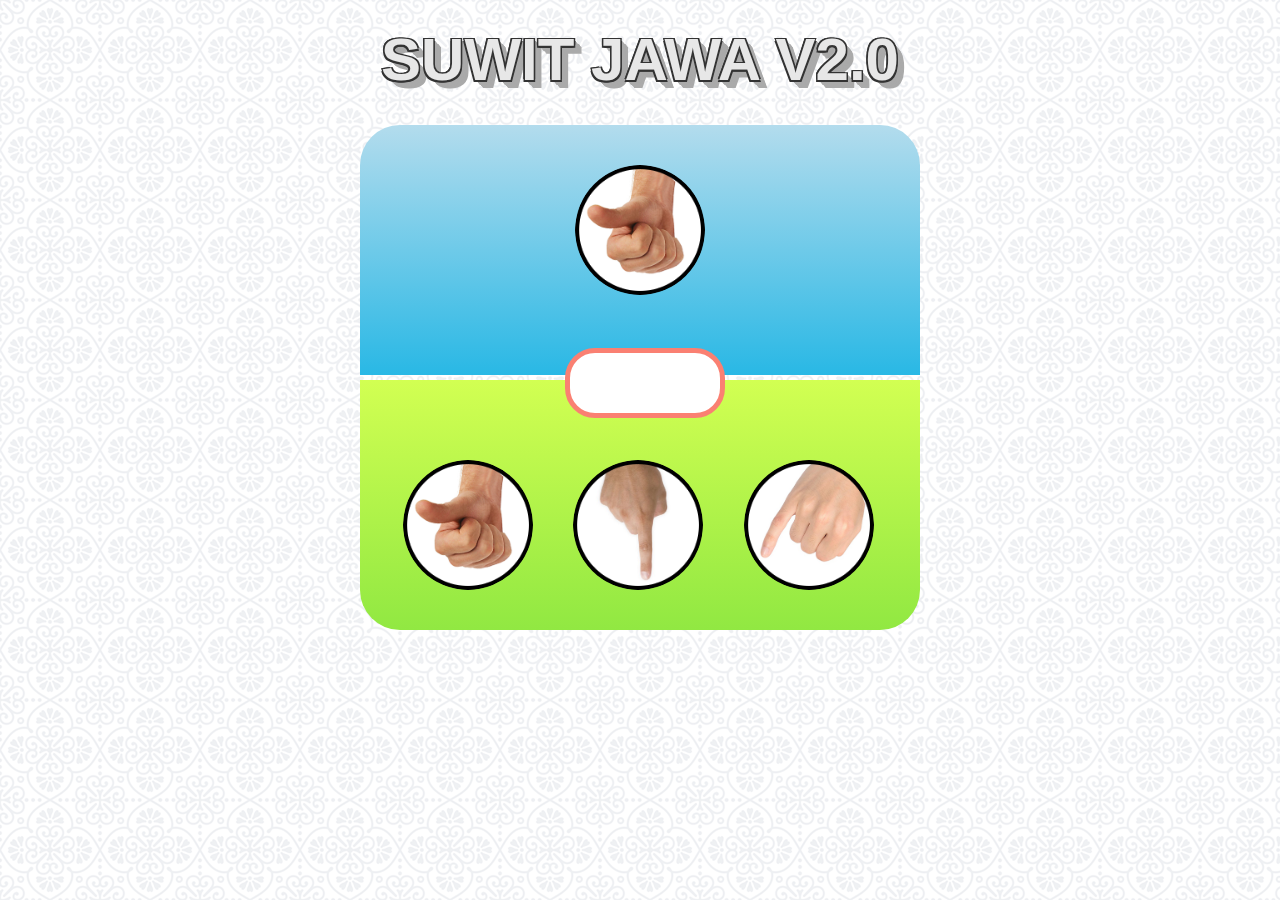
<file: 08.gameSuit/index.html>
<!DOCTYPE html>
<html lang="en" >
<head>
  <meta charset="UTF-8">
  <title>CodePen - Suwit Jawa v2.0</title>
  <link rel="stylesheet" href="./style.css">

</head>
<body>
<!-- partial:index.partial.html -->
<h1>Suwit Jawa v2.0</h1>

    <div class="container">
        <div class="area-komputer">
            <img src="img/gajah.png" class="img-komputer">
        </div>
        <div class="info"></div>
        <div class="area-player">
            <ul>
                <li>
                    <img src="img/gajah.png" class="gajah">
                </li>
                <li>
                    <img src="img/orang.png" class="orang">
                </li>
                <li>
                    <img src="img/semut.png" class="semut">
                </li>
            </ul>
        </div>
    </div>
<!-- partial -->
  <script src="script.js"></script>
</body>
</html>
</file>
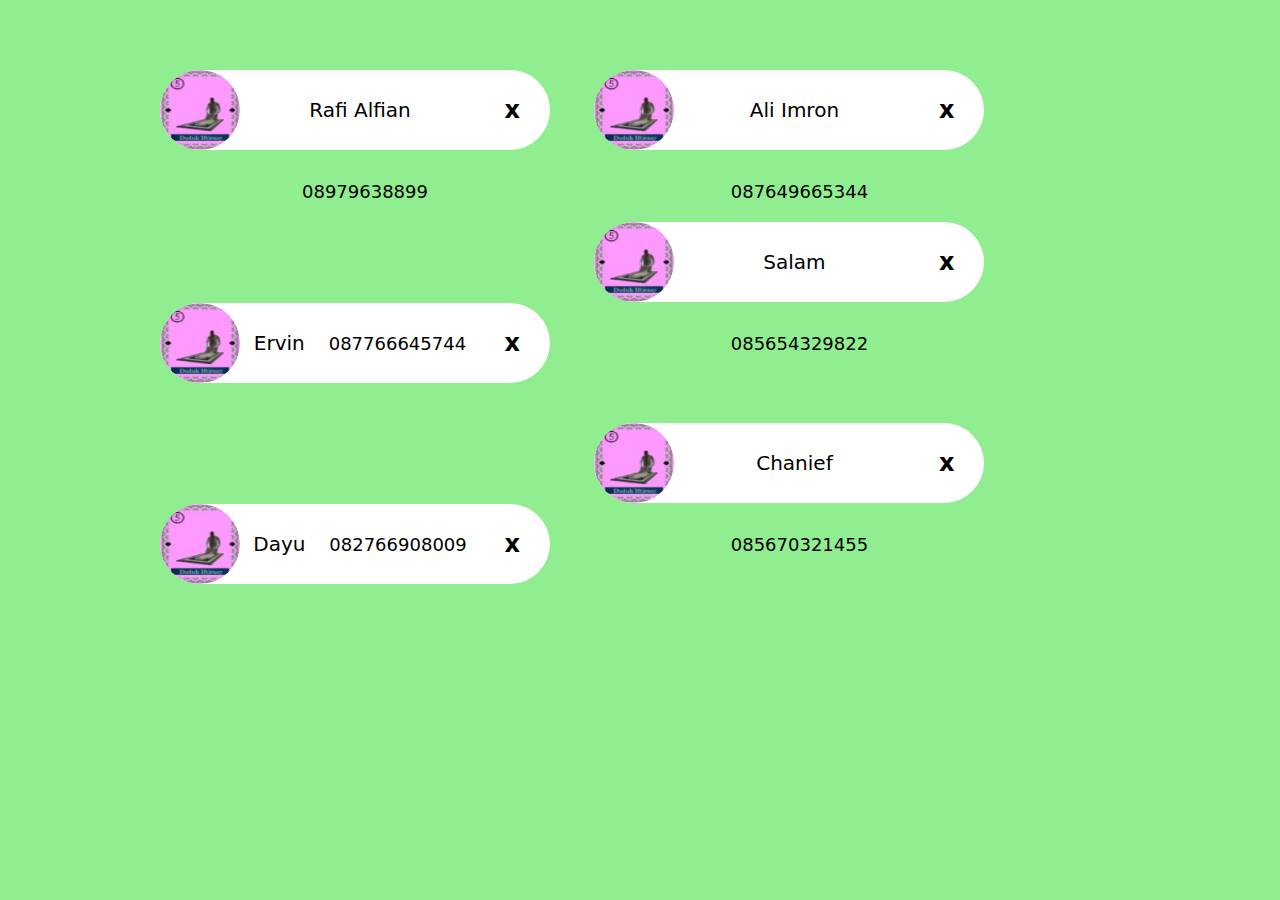
<file: 09.traversal/index.html>
<!DOCTYPE html>
<html lang="en">
<head>
	<title>Traversal</title>
	<meta charset="utf-8">
	<link rel="stylesheet" type="text/css" href="style.css">
</head>
<body>
	<div class="container" id="con">
		<div class="card">
			<img src="img/1.jpg" width="96" height="96">
			<span class="nama">Rafi Alfian</span>
			<span class="telp">08979638899</span>
			<span class="close">x</span>
		</div>

		<div class="card">
			<img src="img/1.jpg" width="96" height="96">
			<span class="nama">Ali Imron</span>
			<span class="telp">087649665344</span>
			<span class="close">x</span>
		</div>

		<div class="card">
			<img src="img/1.jpg" width="96" height="96">
			<span class="nama">Ervin</span>
			<span class="telp">087766645744</span>
			<span class="close">x</span>
		</div>

		<div class="card">
			<img src="img/1.jpg" width="96" height="96">
			<span class="nama">Salam</span>
			<span class="telp">085654329822</span>
			<span class="close">x</span>
		</div>

		<div class="card">
			<img src="img/1.jpg" width="96" height="96">
			<span class="nama">Dayu</span>
			<span class="telp">082766908009</span>
			<span class="close">x</span>
		</div>

		<div class="card">
			<img src="img/1.jpg" width="96" height="96">
			<span class="nama">Chanief</span>
			<span class="telp">085670321455</span>
			<span class="close">x</span>
		</div>
	</div>

	<script src="script.js"></script>
</body>
</html>
</file>
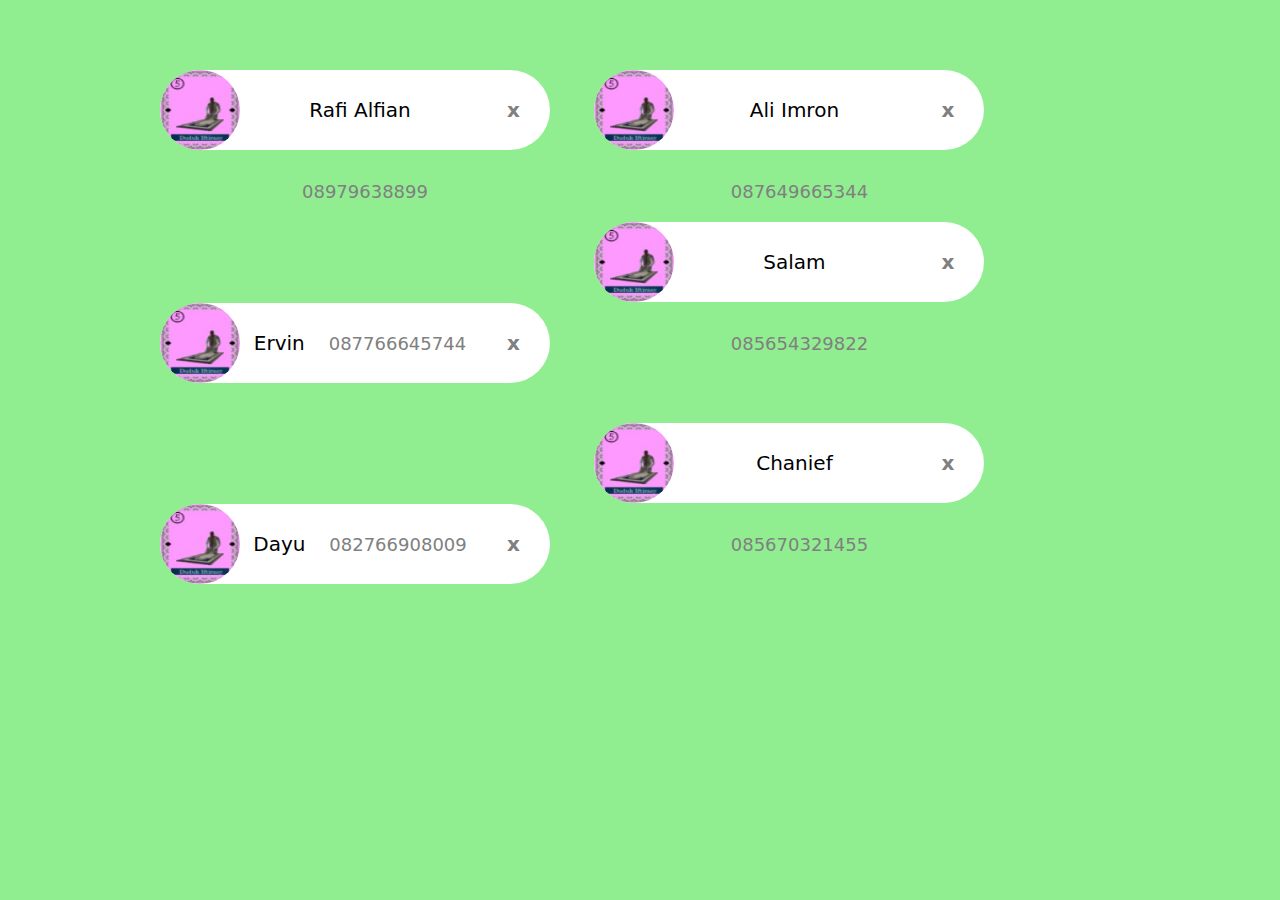
<file: 10.preventDefault/index.html>
<!DOCTYPE html>
<html lang="en">
<head>
	<title>Traversal</title>
	<meta charset="utf-8">
	<link rel="stylesheet" type="text/css" href="style.css">
</head>
<body>
	<div class="container">
		<div class="card">
			<img src="img/1.jpg" width="96" height="96">
			<span class="nama">Rafi Alfian</span>
			<span class="telp">08979638899</span>
			<a href="" class="close">x</a>
		</div>

		<div class="card">
			<img src="img/1.jpg" width="96" height="96">
			<span class="nama">Ali Imron</span>
			<span class="telp">087649665344</span>
			<a href="" class="close">x</a>
		</div>

		<div class="card">
			<img src="img/1.jpg" width="96" height="96">
			<span class="nama">Ervin</span>
			<span class="telp">087766645744</span>
			<a href="" class="close">x</a>
		</div>

		<div class="card">
			<img src="img/1.jpg" width="96" height="96">
			<span class="nama">Salam</span>
			<span class="telp">085654329822</span>
			<a href="" class="close">x</a>
		</div>

		<div class="card">
			<img src="img/1.jpg" width="96" height="96">
			<span class="nama">Dayu</span>
			<span class="telp">082766908009</span>
			<a href="" class="close">x</a>
		</div>

		<div class="card">
			<img src="img/1.jpg" width="96" height="96">
			<span class="nama">Chanief</span>
			<span class="telp">085670321455</span>
			<a href="" class="close">x</a>
		</div>
	</div>

	<script src="script.js"></script>
</body>
</html>
</file>
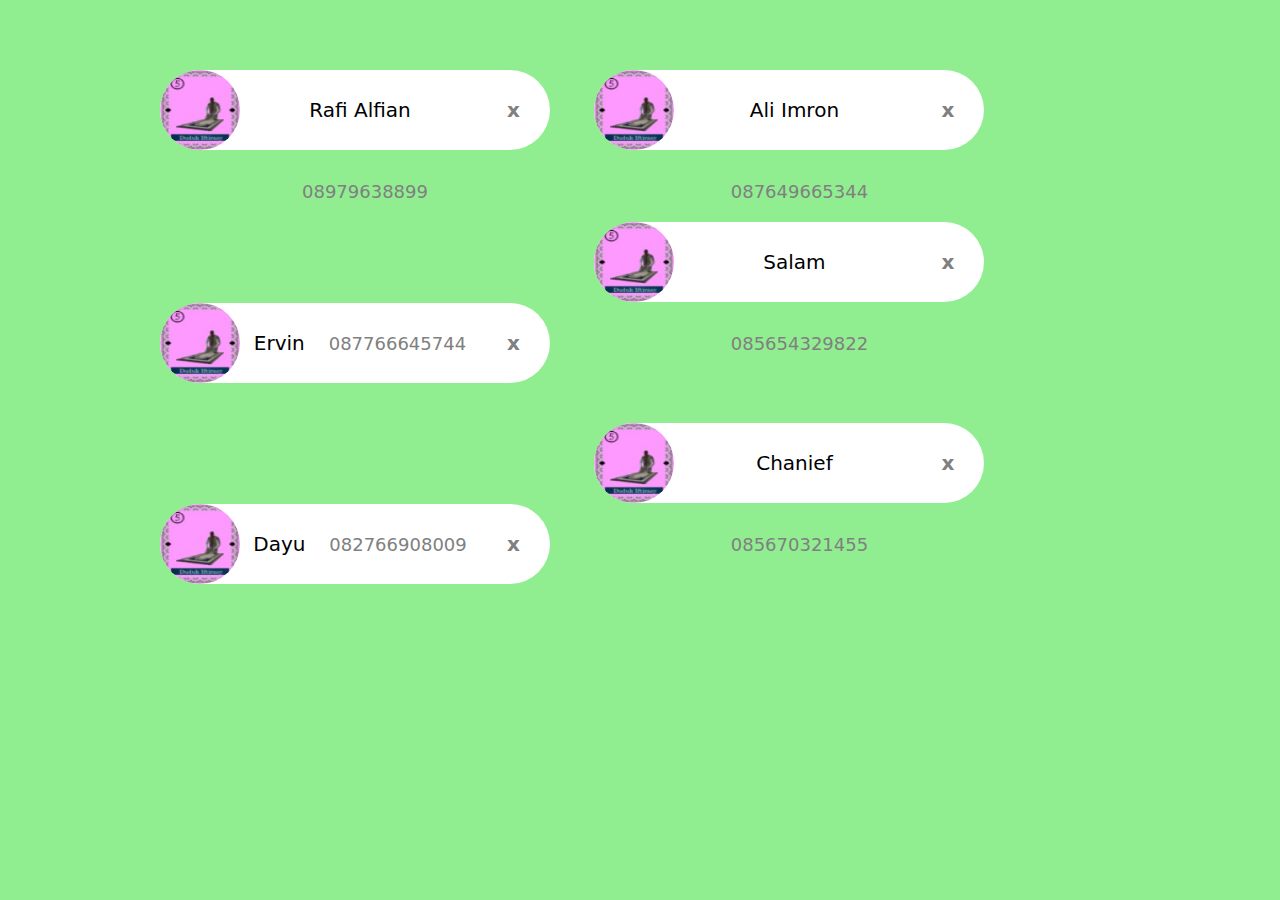
<file: 11.eventBubble/index.html>
<!DOCTYPE html>
<html lang="en">
<head>
	<title>Event Bubble</title>
	<meta charset="utf-8">
	<link rel="stylesheet" type="text/css" href="style.css">
</head>
<body>
	<div class="container">
		<div class="card">
			<img src="img/1.jpg" width="96" height="96">
			<span class="nama">Rafi Alfian</span>
			<span class="telp">08979638899</span>
			<span class="close">x</span>
		</div>

		<div class="card">
			<img src="img/1.jpg" width="96" height="96">
			<span class="nama">Ali Imron</span>
			<span class="telp">087649665344</span>
			<span class="close">x</span>
		</div>

		<div class="card">
			<img src="img/1.jpg" width="96" height="96">
			<span class="nama">Ervin</span>
			<span class="telp">087766645744</span>
			<span class="close">x</span>
		</div>

		<div class="card">
			<img src="img/1.jpg" width="96" height="96">
			<span class="nama">Salam</span>
			<span class="telp">085654329822</span>
			<span class="close">x</span>
		</div>

		<div class="card">
			<img src="img/1.jpg" width="96" height="96">
			<span class="nama">Dayu</span>
			<span class="telp">082766908009</span>
			<span class="close">x</span>
		</div>

		<div class="card">
			<img src="img/1.jpg" width="96" height="96">
			<span class="nama">Chanief</span>
			<span class="telp">085670321455</span>
			<span class="close">x</span>
		</div>
	</div>

	<script src="script.js"></script>
</body>
</html>
</file>
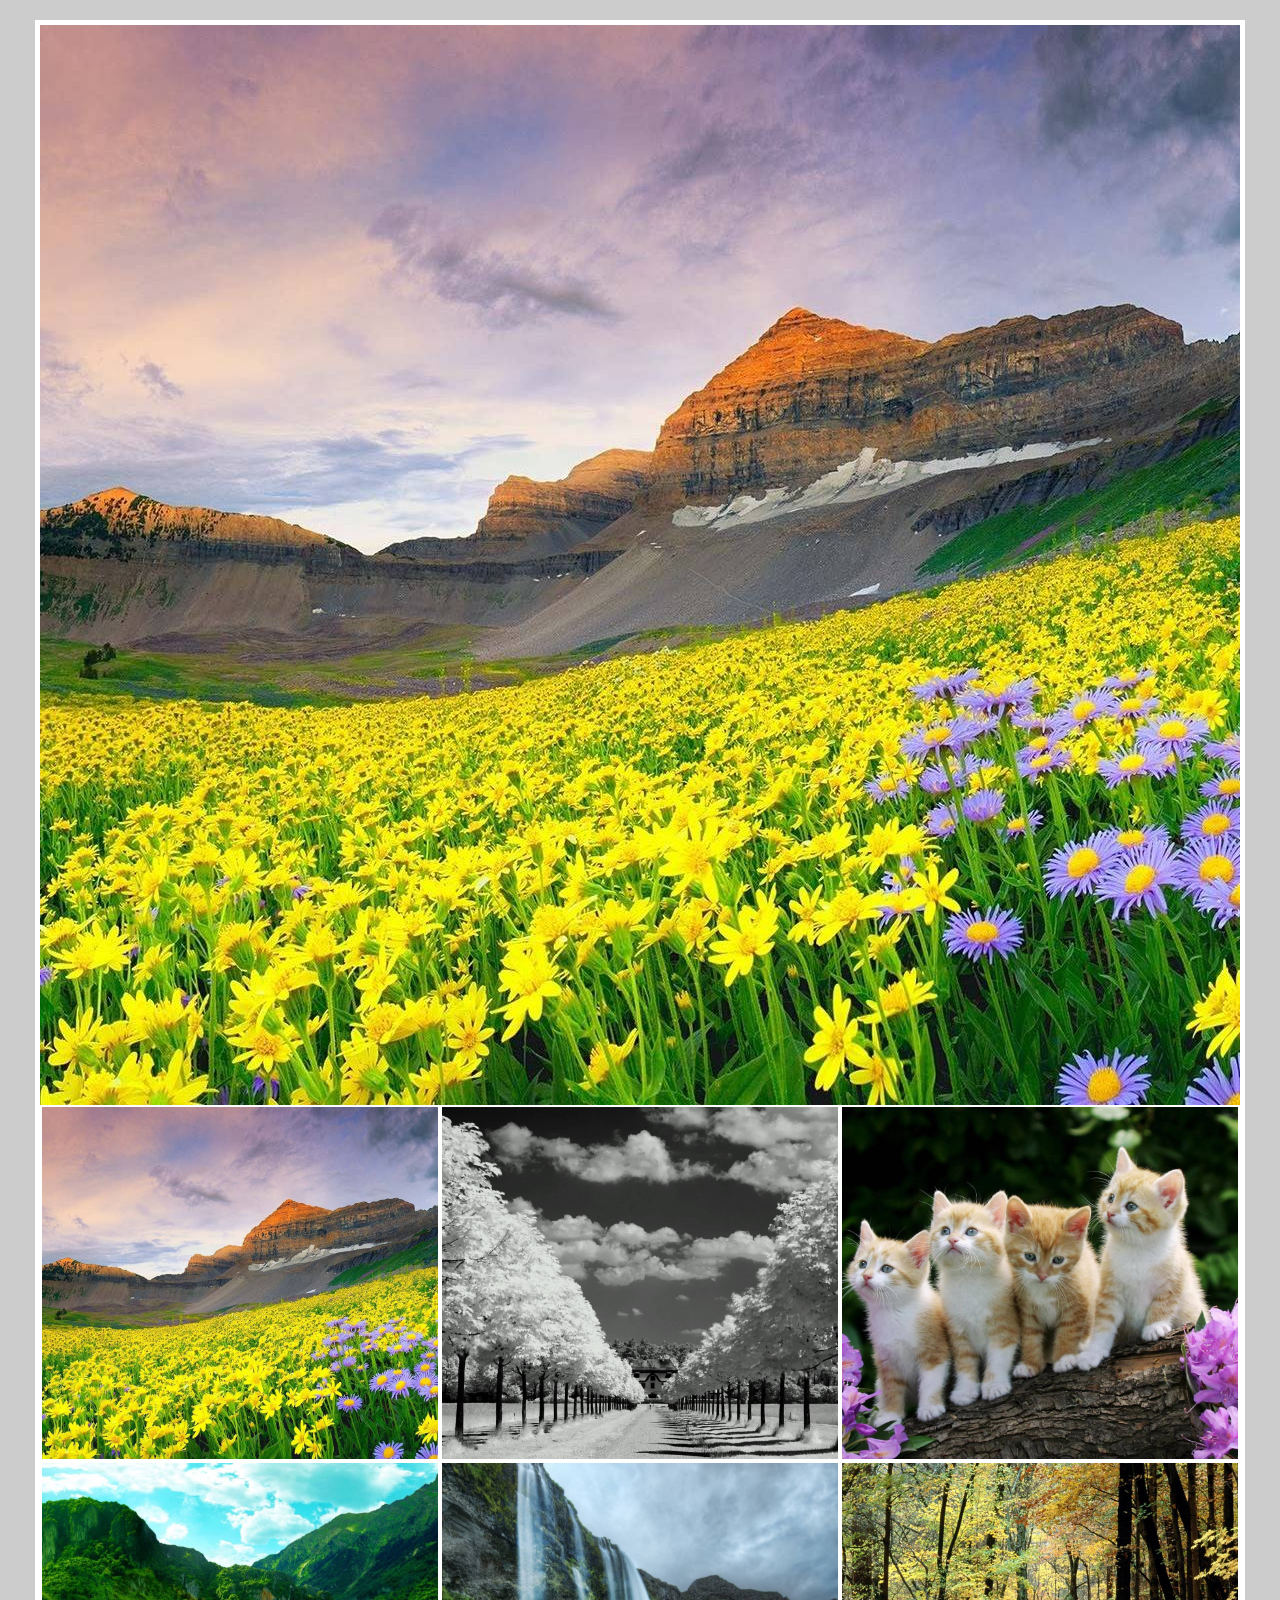
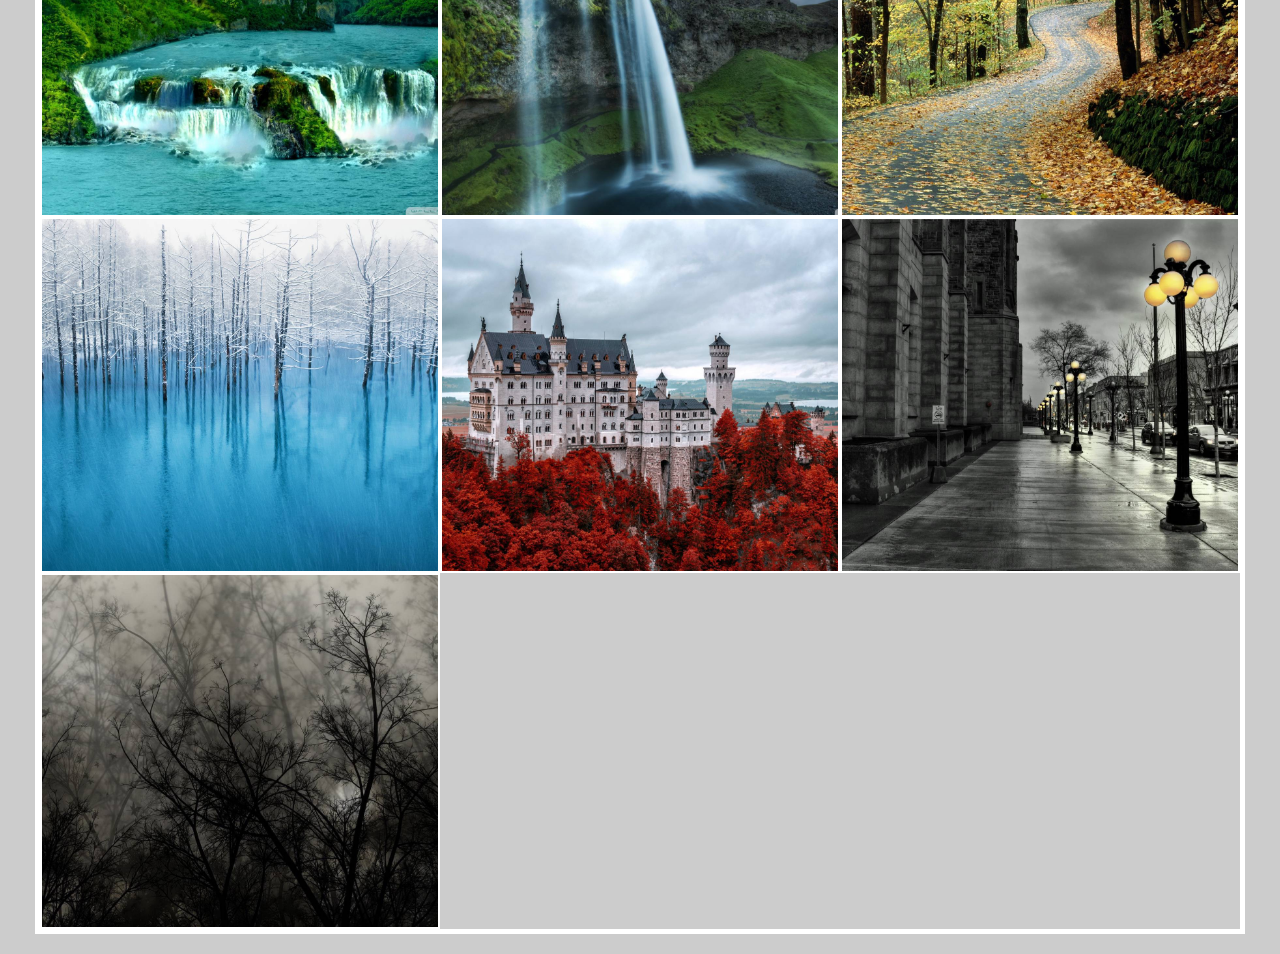
<file: 12.imageGallery/index.html>
<!DOCTYPE html>
<html lang="en">
<head>
	<title>Membuat image gallery Reponsive</title>
	<meta charset="utf-8">
	<link rel="stylesheet" type="text/css" href="style.css">
</head>
<body>
	<div class="container">
		<img src="img/1.jpg" class="gBesar">
			<div class="thumbnail">
				<img src="img/1.jpg" class="thumb">
				<img src="img/2.jpg" class="thumb">
				<img src="img/3.jpg" class="thumb">
				<img src="img/4.jpg" class="thumb">
				<img src="img/5.jpg" class="thumb">
				<img src="img/6.jpg" class="thumb">
				<img src="img/7.jpg" class="thumb">
				<img src="img/8.jpg" class="thumb">
				<img src="img/9.jpg" class="thumb">
				<img src="img/10.jpg" class="thumb">
			</div>
	</div>

	<script src="script.js"></script>
</body>
</html>
</file>
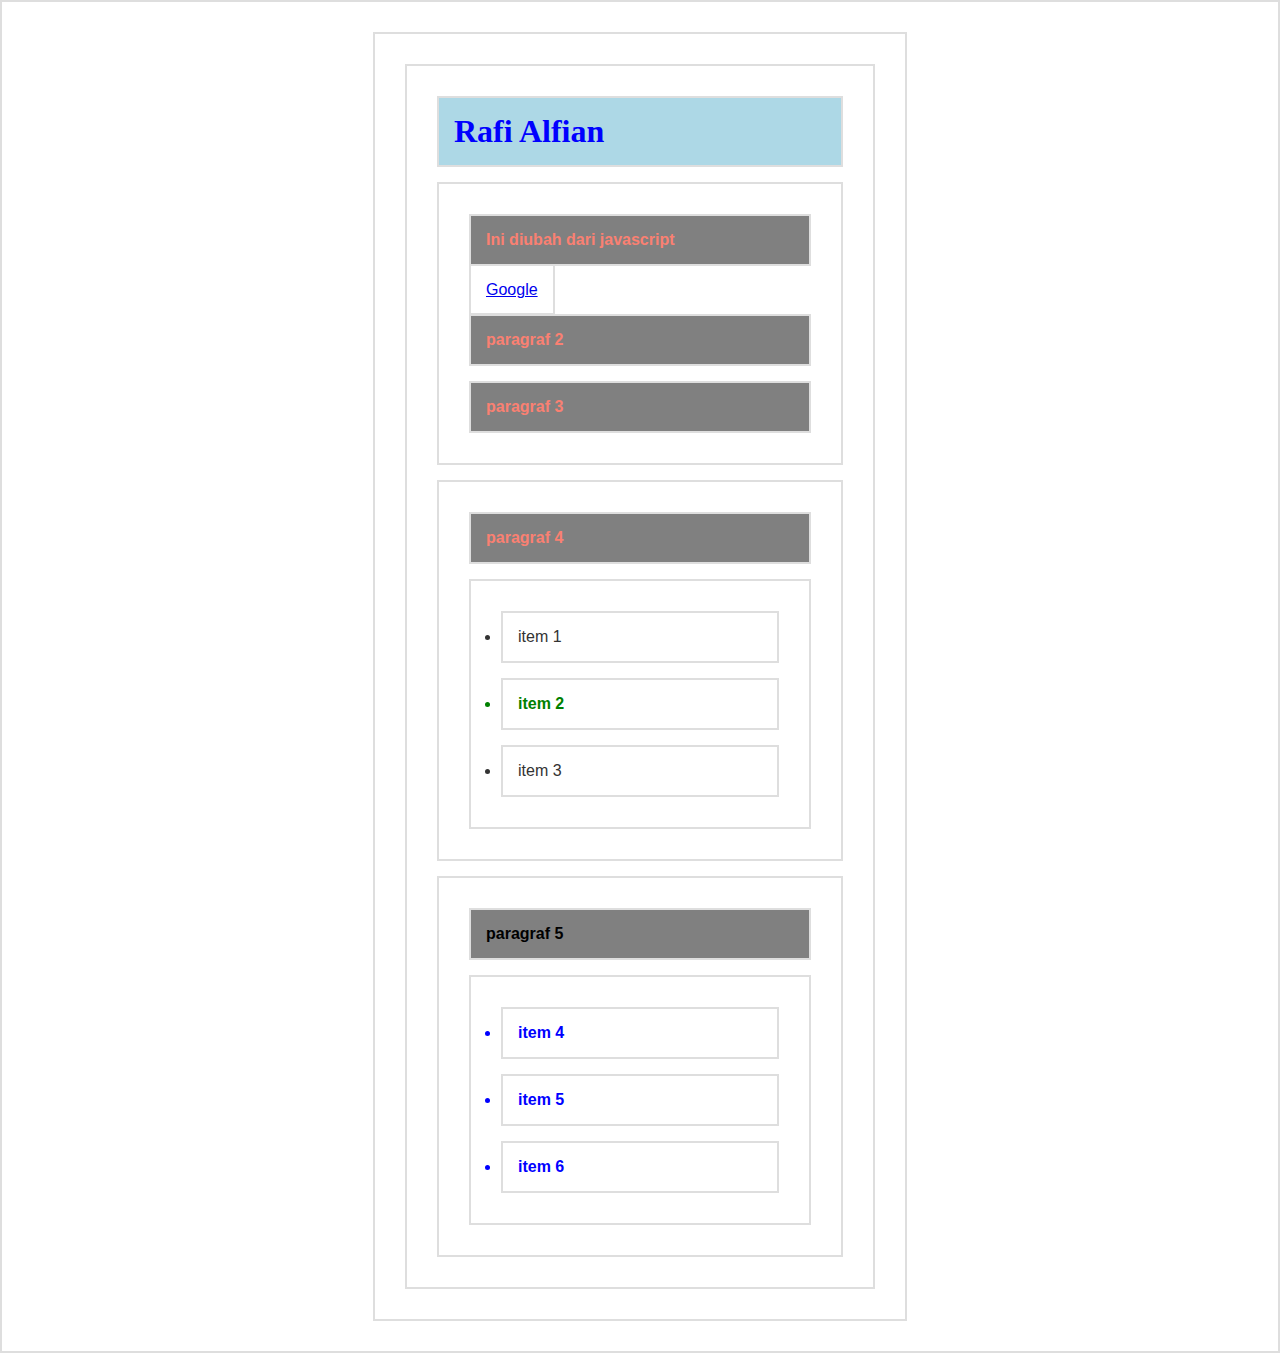
<file: 01.selection/program.html>
<!DOCTYPE html>
<html>
<head>
	<title>selection</title>
	<style>
		*{ /*  * artinya semus elemen  */
			border: 2px solid #dedede;
			padding: 15px;
			margin: 15px;
		}

		html {
			margin: 0px;
			padding: 0px;
		}

		body {
			max-width: 500px;
			margin: 30px auto;
			font-family: sans-serif;
			color: #333;
		}
	</style>
</head>
<body>
	<div id="container">
		<h1 id="h1">Hello World</h1>
		<section id="a">
			<p class="p1">paragraf 1</p>
			<a href="http://www.google.com">Google</a>
			<p class="p2">paragraf 2</p>
			<p class="p3">paragraf 3</p>
		</section>

		<section id="b">
			<p class="p4">paragraf 4</p>
			<ul>
				<li>item 1</li>
				<li>item 2</li>
				<li>item 3</li>
			</ul>
		</section>

		<section id="c">
			<p class="p5">paragraf 5</p>
			<ul>
				<li>item 4</li>
				<li>item 5</li>
				<li>item 6</li>
			</ul>
		</section>
	</div>
	
	<script src="script.js"></script>
</body>
</html>
</file>
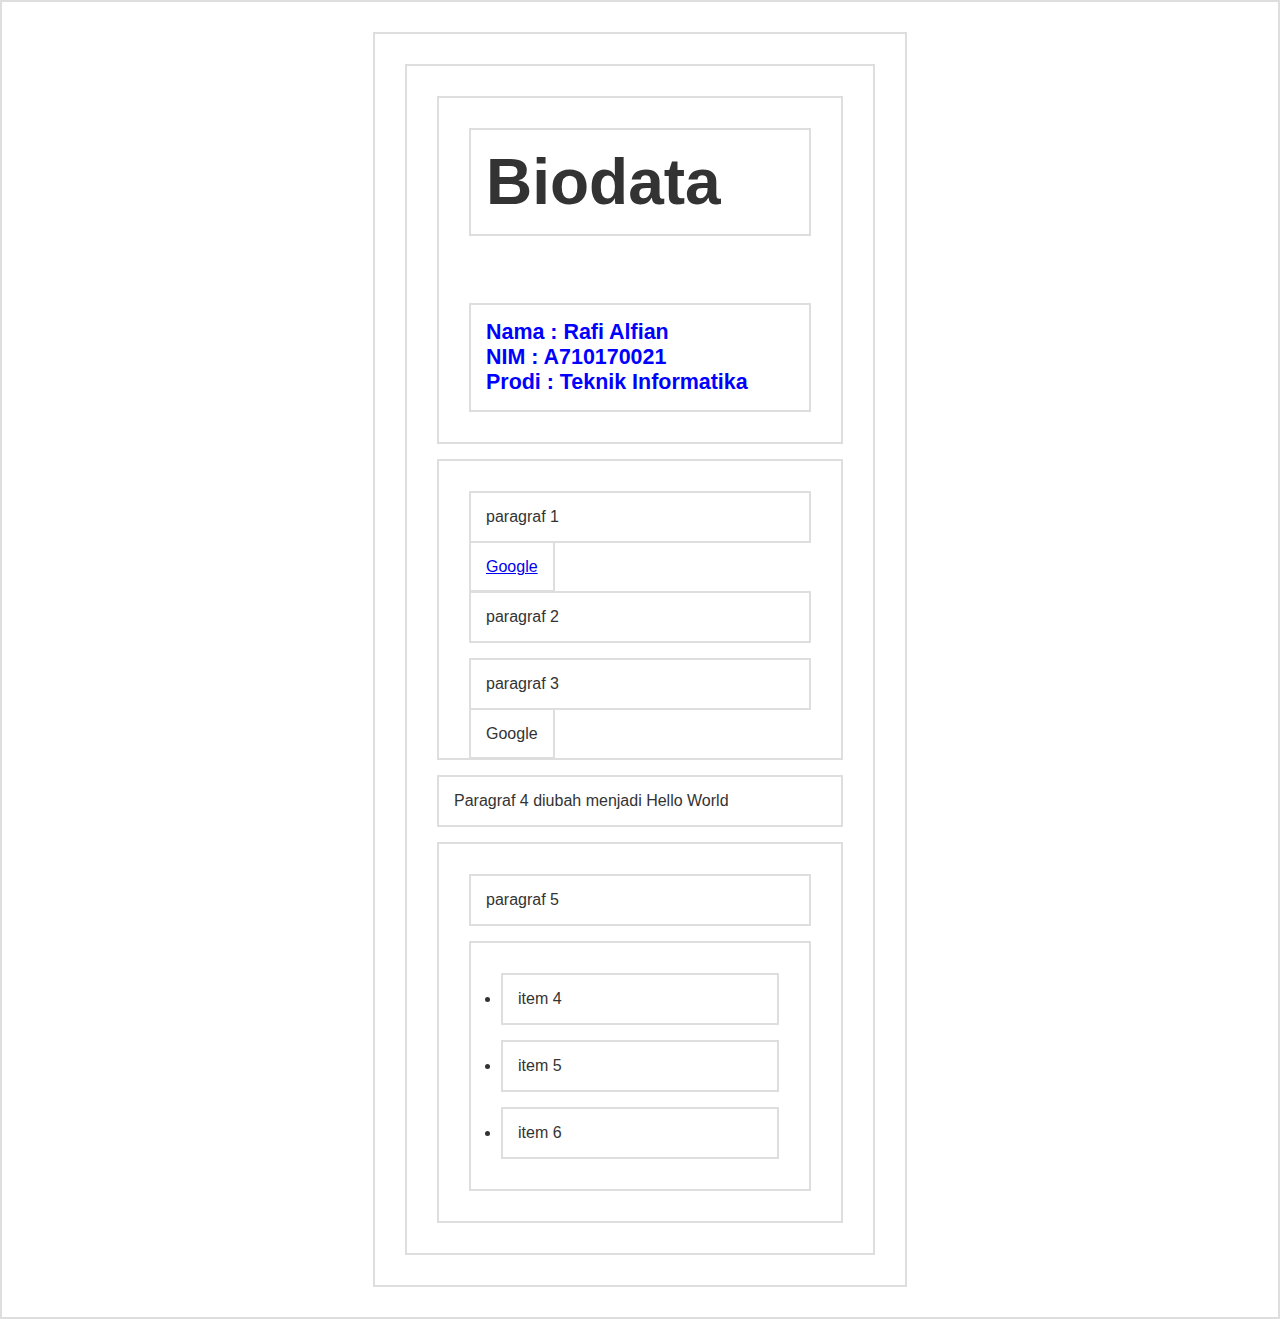
<file: 02.manipulation(element)part1/program.html>
<!DOCTYPE html>
<html>
<head>
	<title>manipulation</title>
	<style>
		*{ /*  * artinya semus elemen  */
			border: 2px solid #dedede;
			padding: 15px;
			margin: 15px;
		}

		html {
			margin: 0px;
			padding: 0px;
		}

		body {
			max-width: 500px;
			margin: 30px auto;
			font-family: sans-serif;
			color: #333;
		}
	</style>
</head>
<body>
	<div id="container">
		<h1 id="judul">Hello World</h1>
		<section id="a">
			<p class="p1">paragraf 1</p>
			<a href="http://www.google.com">Google</a>
			<p class="p2">paragraf 2</p>
			<p class="p3">paragraf 3</p>
			<a href="http://www.google.com">Google</a>
		</section>

		<section id="b">
			<p class="p4">paragraf 4</p>
			<ul>
				<li>item 1</li>
				<li>item 2</li>
				<li>item 3</li>
			</ul>
		</section>

		<section id="c">
			<p class="p5">paragraf 5</p>
			<ul>
				<li>item 4</li>
				<li>item 5</li>
				<li>item 6</li>
			</ul>
		</section>
	</div>
	
	<script src="script.js"></script>
</body>
</html>
</file>
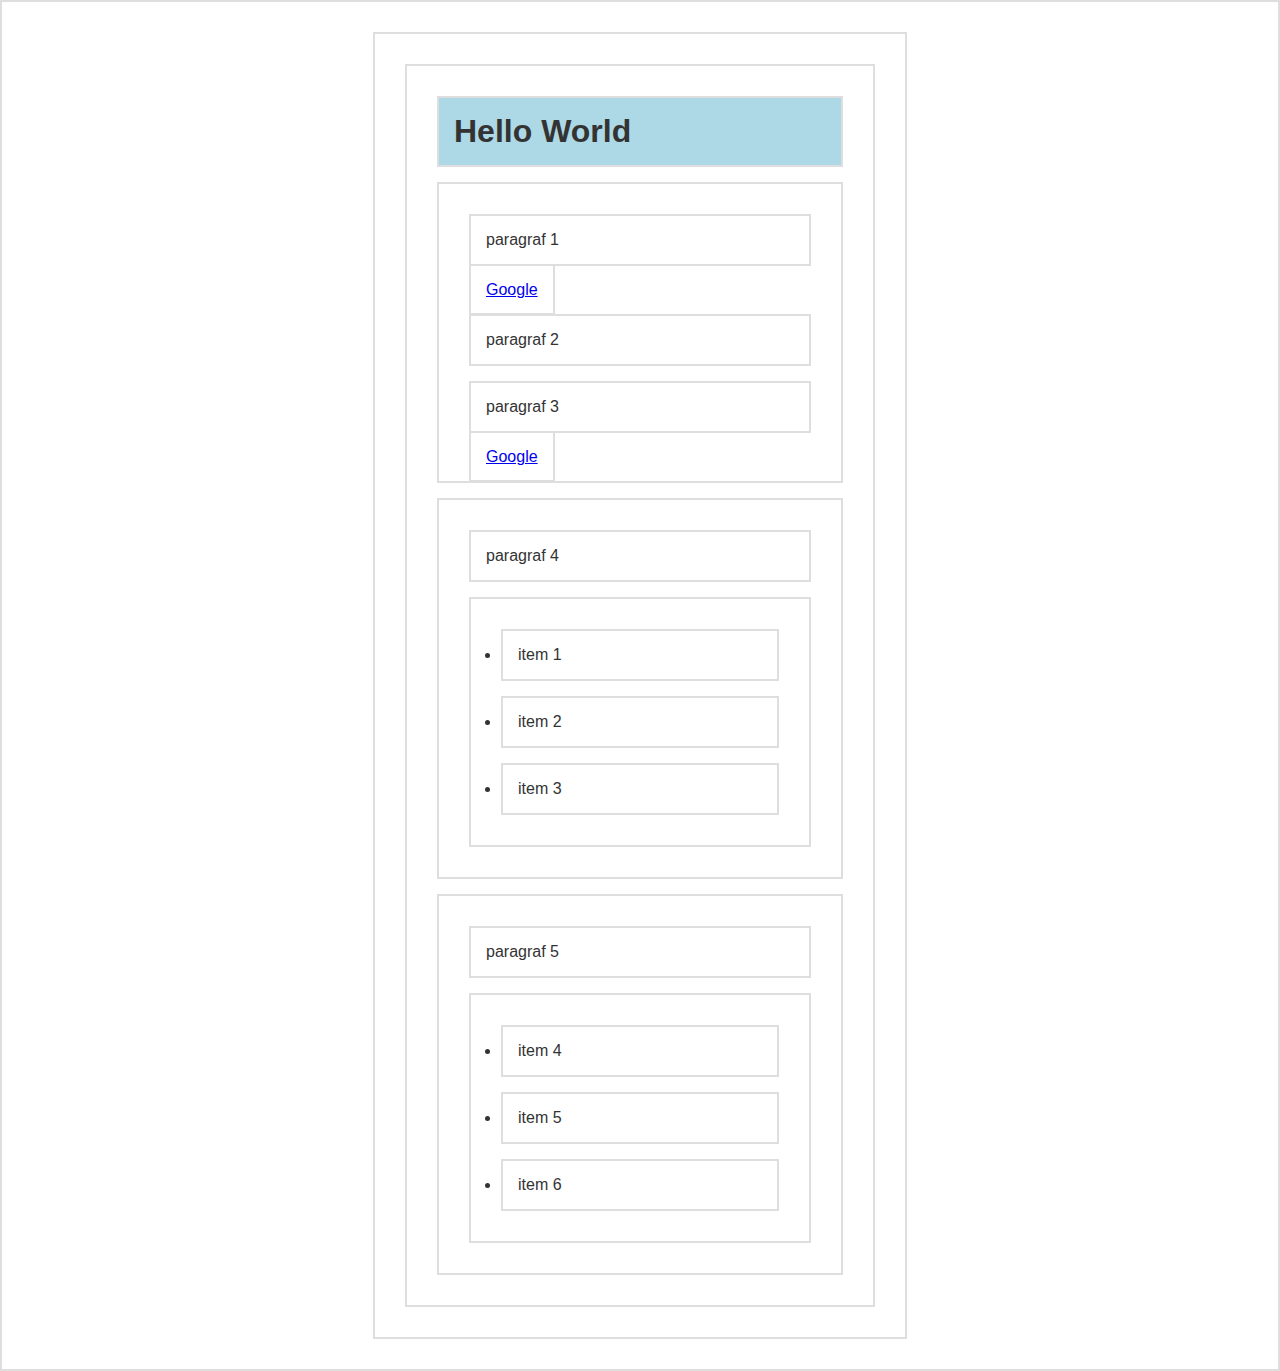
<file: 03.manipulation(element)part2/program.html>
<!DOCTYPE html>
<html>
<head>
	<title>manipulation</title>
	<style>
		*{ /*  * artinya semus elemen  */
			border: 2px solid #dedede;
			padding: 15px;
			margin: 15px;
		}

		html {
			margin: 0px;
			padding: 0px;
		}

		body {
			max-width: 500px;
			margin: 30px auto;
			font-family: sans-serif;
			color: #333;
		}
		.cek-toogle{
			background-color: lightblue;
		}
	</style>
</head>
<body>
	<div id="container">
		<h1 id="judul" class="h1">Hello World</h1>
		<section id="a">
			<p class="p1">paragraf 1</p>
			<a href="http://www.google.com">Google</a>
			<p class="p2">paragraf 2</p>
			<p class="p3">paragraf 3</p>
			<a href="http://www.google.com">Google</a>
		</section>

		<section id="b">
			<p class="p4">paragraf 4</p>
			<ul>
				<li>item 1</li>
				<li>item 2</li>
				<li>item 3</li>
			</ul>
		</section>

		<section id="c">
			<p class="p5">paragraf 5</p>
			<ul>
				<li>item 4</li>
				<li>item 5</li>
				<li>item 6</li>
			</ul>
		</section>
	</div>
	
	<script src="script.js"></script>
</body>
</html>
</file>
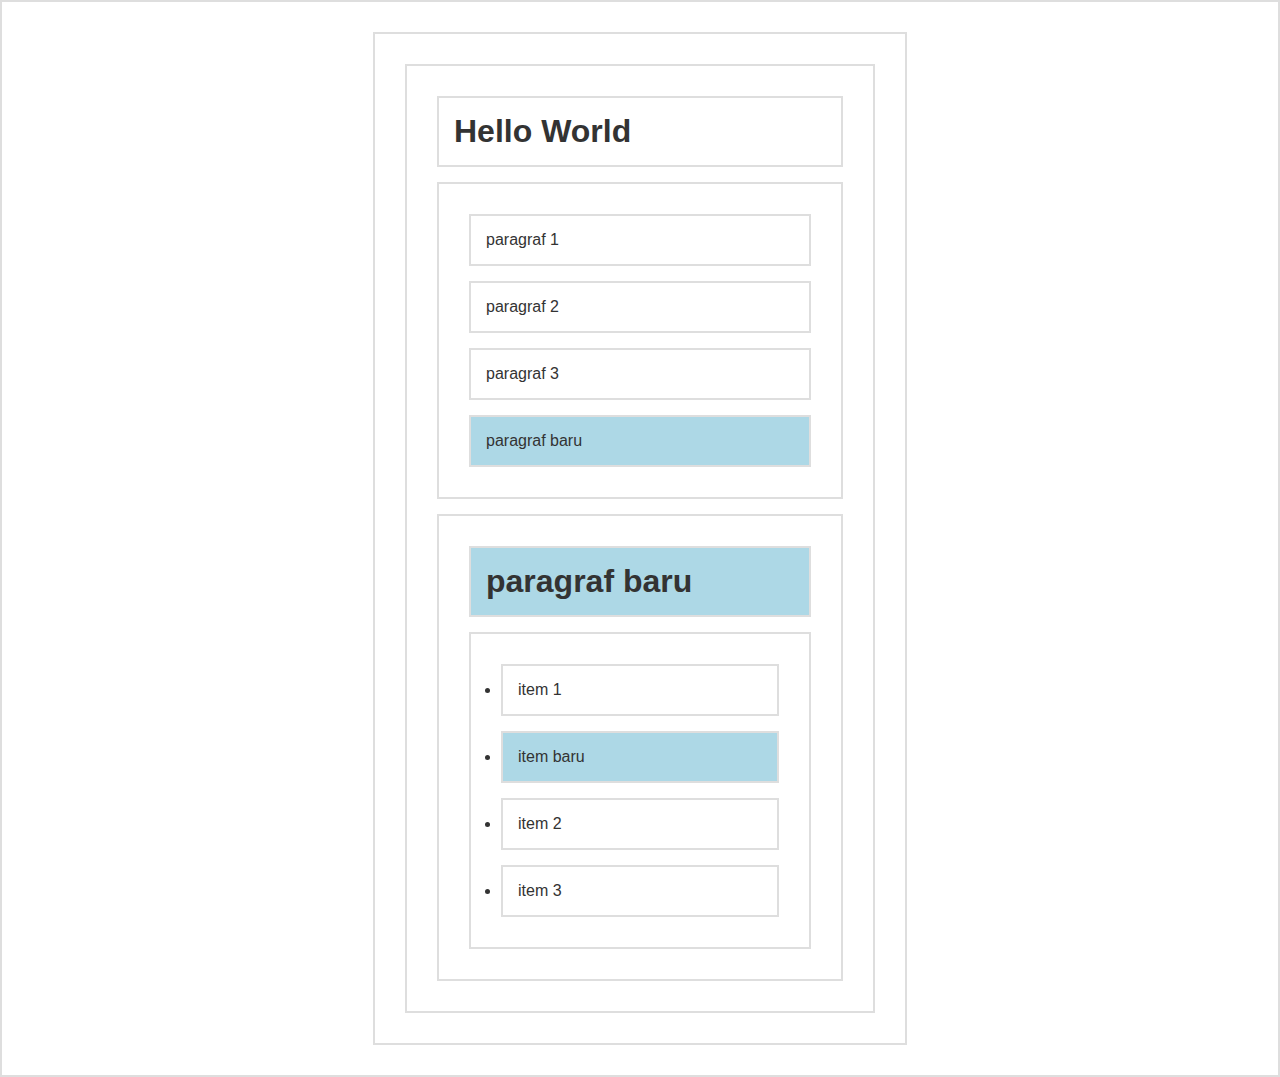
<file: 04.manipulation(node)/program.html>
<!DOCTYPE html>
<html>
<head>
	<title>manipulation</title>
	<style>
		*{ /*  * artinya semus elemen  */
			border: 2px solid #dedede;
			padding: 15px;
			margin: 15px;
		}

		html {
			margin: 0px;
			padding: 0px;
		}

		body {
			max-width: 500px;
			margin: 30px auto;
			font-family: sans-serif;
			color: #333;
		}
		.cek-toogle{
			background-color: lightblue;
		}
	</style>
</head>
<body>
	<div id="container">
		<h1 id="judul" class="h1">Hello World</h1>
		<section id="a">
			<p class="p1">paragraf 1</p>
			<a href="http://www.google.com">Google</a>
			<p class="p2">paragraf 2</p>
			<p class="p3">paragraf 3</p>
		</section>

		<section id="b">
			<p class="p4">paragraf 4</p>
			<ul>
				<li>item 1</li>
				<li>item 2</li>
				<li>item 3</li>
			</ul>
		</section>
	</div>
	
	<script src="script.js"></script>
</body>
</html>
</file>
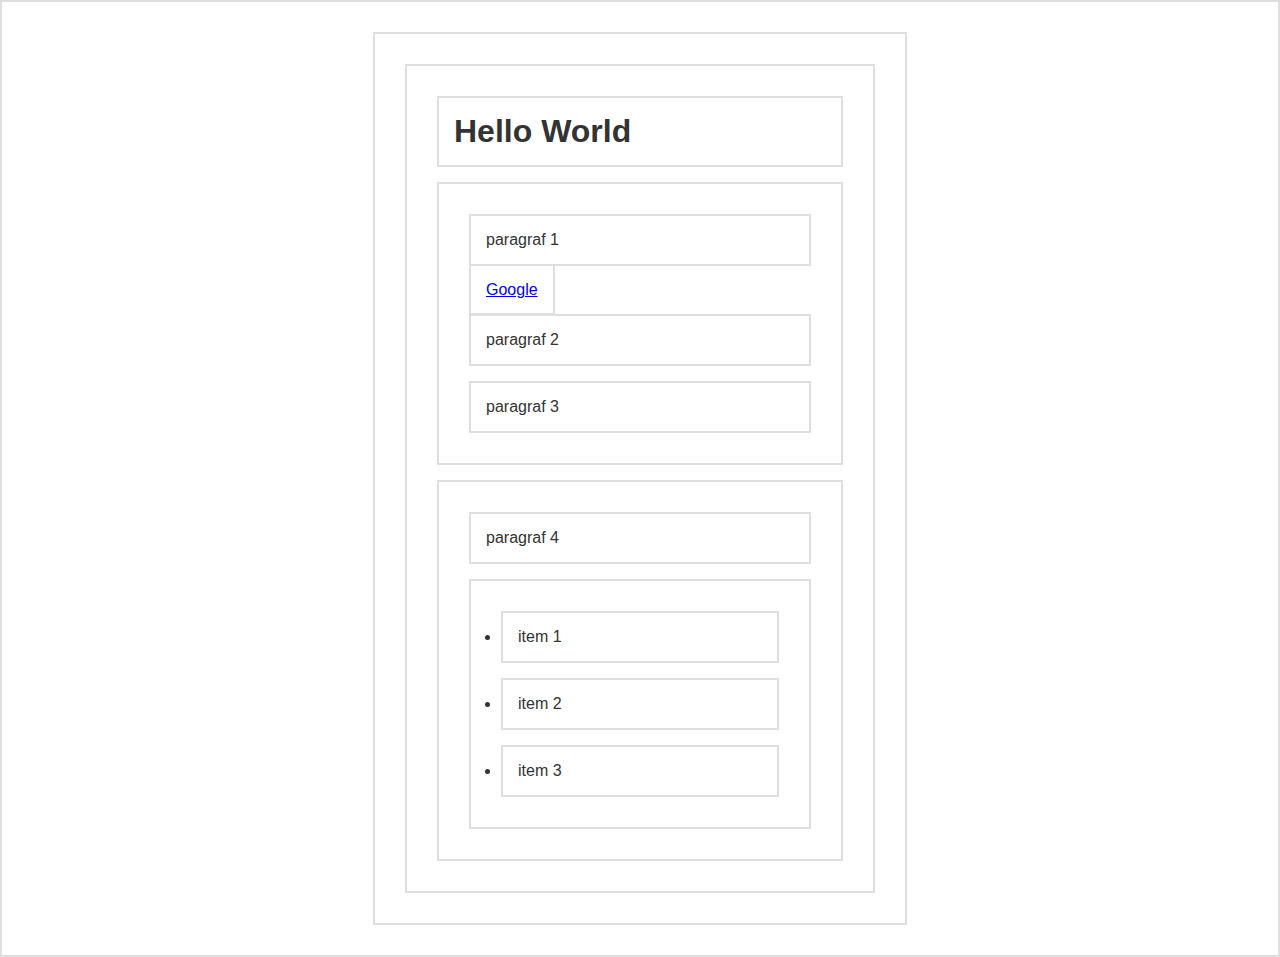
<file: 05.events/program.html>
<!DOCTYPE html>
<html>
<head>
	<title>Event</title>
	<style>
		*{ /*  * artinya semus elemen  */
			border: 2px solid #dedede;
			padding: 15px;
			margin: 15px;
		}

		html {
			margin: 0px;
			padding: 0px;
		}

		body {
			max-width: 500px;
			margin: 30px auto;
			font-family: sans-serif;
			color: #333;
		}
		.cek-toogle{
			background-color: lightblue;
		}
	</style>
</head>
<body>
	<div id="container">
		<h1 id="judul" class="h1">Hello World</h1>
		<section id="a">
			<p class="p1" onclick="ubahWarnap1()">paragraf 1</p>
			<a href="http://www.google.com">Google</a>
			<p class="p2">paragraf 2</p>
			<p class="p3">paragraf 3</p>
		</section>

		<section id="b">
			<p class="p4">paragraf 4</p>
			<ul>
				<li>item 1</li>
				<li>item 2</li>
				<li>item 3</li>
			</ul>
		</section>
	</div>
	
	<script src="script.js"></script>
</body>
</html>
</file>
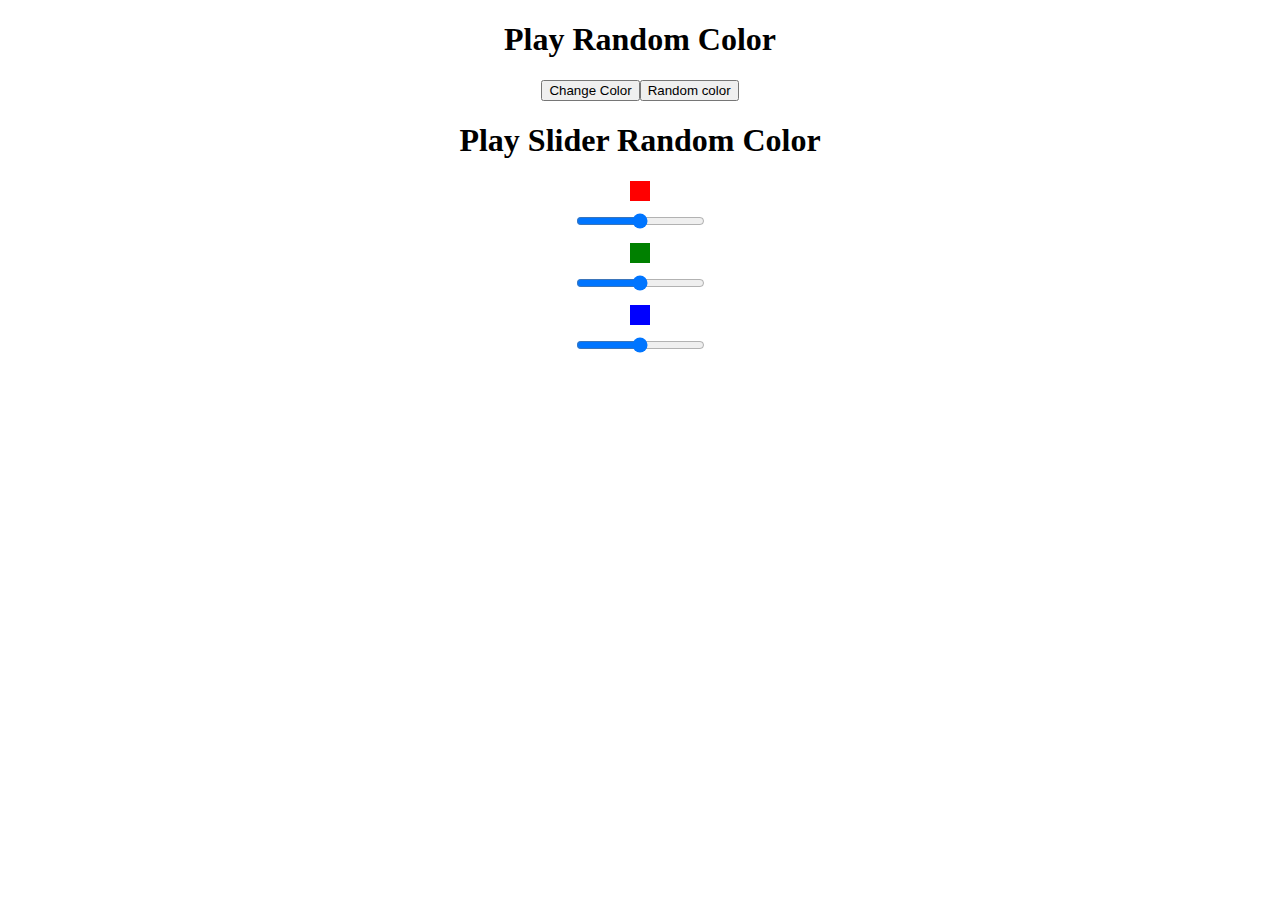
<file: 06.bermainWarna(1)/program.html>
<!DOCTYPE html>
<html>
<head>
	<title>Play Color</title>
	<style>
		body{
			text-align: center;
		}
		.box{
			width: 20px;
			height: 20px;
			margin: 10px auto;
		}
		.red{background-color: red;}
		.green{background-color: green;}
		.blue{background-color: blue;}
		.biruMuda{background-color: lightblue;}
	</style>
</head>
<body>
	<h1>Play Random Color</h1>

	<button type="button" id ="ubahWarna">Change Color</button>

	<h1>Play Slider Random Color</h1>

<div class="container">
	<div class="box red"></div>
	<input type="range" name="sRed" min="0" max="255">

	<div class="box green"></div>
	<input type="range" name="sGreen" min="0" max="255">

	<div class="box blue"></div>
	<input type="range" name="sBlue" min="0" max="255">
</div>
	<script src="script1.js"></script>
</body>
</html>
</file>
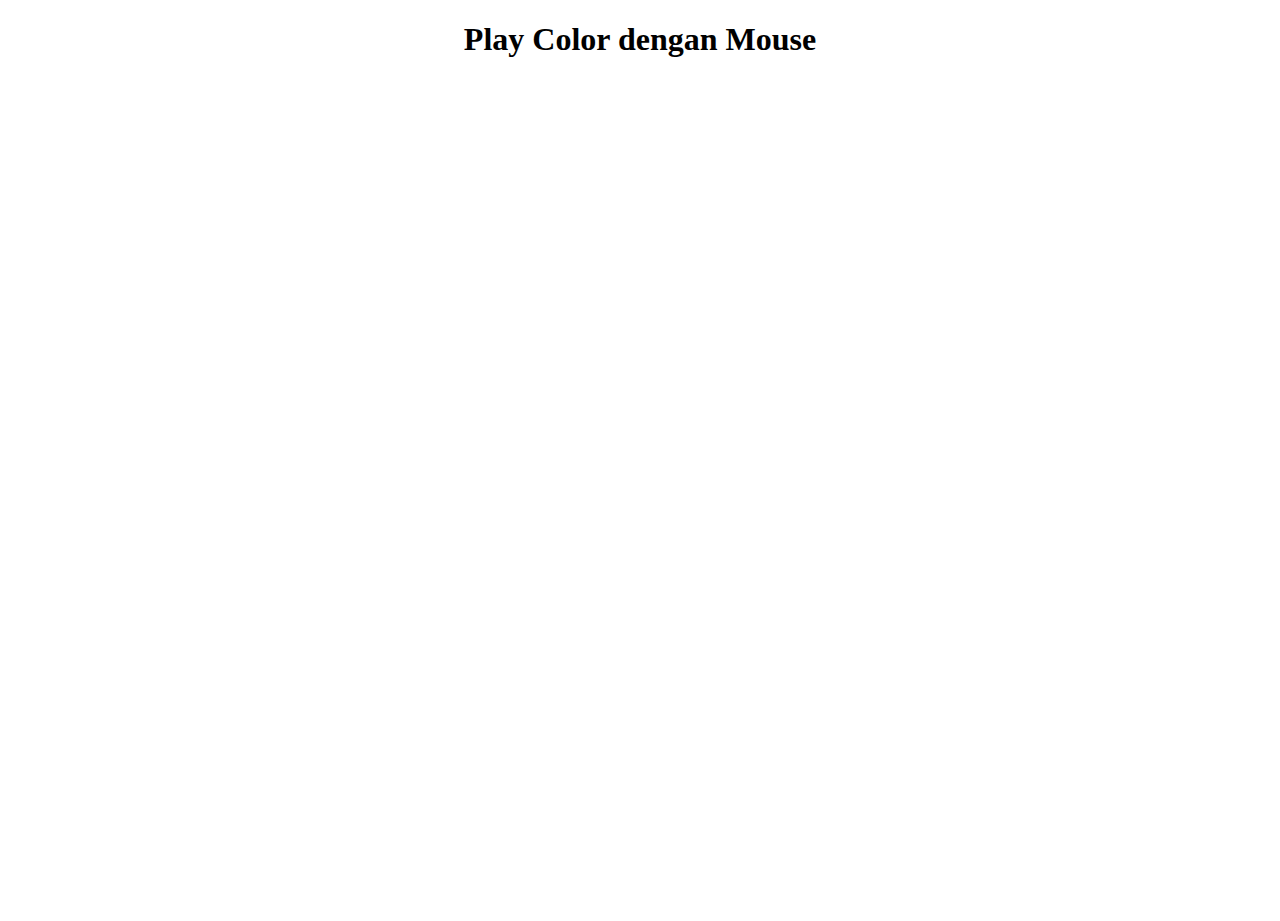
<file: 07.bermainWarna(2)/program.html>
<!DOCTYPE html>
<html>
<head>
	<title>Play Color</title>
	<style>
		html, body{ /*berfungsi agar content menjadi 100% / full halaman*/
			height: 100%;
		}
		body{
			text-align: center;
		}
	</style>
</head>
<body>
	<h1>Play Color dengan Mouse</h1>

<script src="script.js"></script>
</body>
</html>
</file>
<file: 09.traversal/style.css>
body{
	margin: 50px;
	font-family: arial;
	background-color: lightgreen;
}

.container{
	width: 1000px;
	margin: auto;
}
.card{
	display: inline-block;
	width: 230px;
	padding: 0 80px;
	height: 80px;
	font-size: 14px;
	line-height: 80px;
	border-radius: 50px;
	background-color: white;
	margin: 20px;
	position: relative;
	text-align: center;
}

.card img{
	float: left;
	margin: 0 10px 0 -80px;
	height: 80px;
	width: 80px;
	border-radius: 50%;
	position: relative;
	cursor: pointer;
}

.card .nama .card .telp{
	display: block;
	line-height: 20px;
	padding: 0 5px;
}

.card .nama {
	margin left: 20px;
	margin-top: 20px;
	font-size: 20px;
	font-family: sans;
}

.card .telp {
	margin-left: 20px;
	margin-top: 20px;
	font-size: 18px;
	color: black;
	font-family: sans;
}

.card .close {
	font-size: 24px;
	font-weight: bold;
	font-family: sans;
	color: black;
	position: absolute;
	top: 0px;
	right: 30px;
	cursor: pointer;
}

.card:hover .close {
	color: red;
}
</file>
<file: 10.preventDefault/style.css>
body{
	margin: 50px;
	font-family: arial;
	background-color: lightgreen;
}

.container{
	width: 1000px;
	margin: auto;
}
.card{
	display: inline-block;
	width: 230px;
	padding: 0 80px;
	height: 80px;
	font-size: 14px;
	line-height: 80px;
	border-radius: 50px;
	background-color: white;
	margin: 20px;
	position: relative;
	text-align: center;
}

.card img{
	float: left;
	margin: 0 10px 0 -80px;
	height: 80px;
	width: 80px;
	border-radius: 50%;
	position: relative;
	cursor: pointer;
}

.card .nama .card .telp{
	display: block;
	line-height: 20px;
	padding: 0 5px;
}

.card .nama {
	margin left: 20px;
	margin-top: 20px;
	font-size: 20px;
	font-family: sans;
}

.card .telp {
	margin-left: 20px;
	margin-top: 20px;
	font-size: 18px;
	color: grey;
	font-family: sans;
}

.card .close {
	font-size: 20px;
	font-weight: bold;
	font-family: sans;
	color: grey;
	position: absolute;
	top: 0px;
	right: 30px;
	cursor: pointer;
}

.card:hover .close {
	color: red;
}

.card a {
	text-decoration: none;
}
</file>
<file: 11.eventBubble/style.css>
body{
	margin: 50px;
	font-family: arial;
	background-color: lightgreen;
}

.container{
	width: 1000px;
	margin: auto;
}
.card{
	display: inline-block;
	width: 230px;
	padding: 0 80px;
	height: 80px;
	font-size: 14px;
	line-height: 80px;
	border-radius: 50px;
	background-color: white;
	margin: 20px;
	position: relative;
	text-align: center;
}

.card img{
	float: left;
	margin: 0 10px 0 -80px;
	height: 80px;
	width: 80px;
	border-radius: 50%;
	position: relative;
	cursor: pointer;
}

.card .nama .card .telp{
	display: block;
	line-height: 20px;
	padding: 0 5px;
}

.card .nama {
	margin left: 20px;
	margin-top: 20px;
	font-size: 20px;
	font-family: sans;
}

.card .telp {
	margin-left: 20px;
	margin-top: 20px;
	font-size: 18px;
	color: grey;
	font-family: sans;
}

.card .close {
	font-size: 20px;
	font-weight: bold;
	font-family: sans;
	color: grey;
	position: absolute;
	top: 0px;
	right: 30px;
	cursor: pointer;
}

.card:hover .close {
	color: red;
}

.card a {
	text-decoration: none;
}
</file>
<file: 08.gameSuit/style.css>
/* http://meyerweb.com/eric/tools/css/reset/ 
   v2.0 | 20110126
   License: none (public domain)
*/

html, body, div, span, applet, object, iframe,
h1, h2, h3, h4, h5, h6, p, blockquote, pre,
a, abbr, acronym, address, big, cite, code,
del, dfn, em, img, ins, kbd, q, s, samp,
small, strike, strong, sub, sup, tt, var,
b, u, i, center,
dl, dt, dd, ol, ul, li,
fieldset, form, label, legend,
table, caption, tbody, tfoot, thead, tr, th, td,
article, aside, canvas, details, embed, 
figure, figcaption, footer, header, hgroup, 
menu, nav, output, ruby, section, summary,
time, mark, audio, video {
    margin: 0;
    padding: 0;
    border: 0;
    font-size: 100%;
    font: inherit;
    vertical-align: baseline;
}
/* HTML5 display-role reset for older browsers */
article, aside, details, figcaption, figure, 
footer, header, hgroup, menu, nav, section {
    display: block;
}
body {
    line-height: 1;
}
ol, ul {
    list-style: none;
}
blockquote, q {
    quotes: none;
}
blockquote:before, blockquote:after,
q:before, q:after {
    content: '';
    content: none;
}
table {
    border-collapse: collapse;
    border-spacing: 0;
}


/* Suwit Jawa 2.0 */

body {
    background-image: url(img/bg.png);
    font-family: arial;
}
h1 {
    font-size: 60px;
    font-weight: bold;
    text-align: center;
    margin: 10px 0;
    margin-top: 30px;
    text-transform: uppercase;
    color: #e7e7e7;
    text-shadow: 1.5px 1.5px 0 #333, 0px 1.5px 0 #333, -1.5px -1.5px 0 #333, -1.5px -1.5px 0 #333, -1.5px 1.5px 0 #333, 1.5px -1.5px 0 #333, 0.7778174593px 0.7778174593px 0 #aaaaaa, 1.5556349186px 1.5556349186px 0 #aaaaaa, 2.3334523779px 2.3334523779px 0 #aaaaaa, 3.1112698372px 3.1112698372px 0 #aaaaaa, 3.8890872965px 3.8890872965px 0 #aaaaaa, 4.6669047558px 4.6669047558px 0 #aaaaaa, 5.4447222151px 5.4447222151px 0 #aaaaaa, 6.2225396744px 6.2225396744px 0 #aaaaaa, 7.0003571337px 7.0003571337px 0 #aaaaaa, 7.7781745931px 7.7781745931px 0 #aaaaaa;
}

.container {
    width: 600px;
    margin: auto;
    padding: 20px;
    position: relative;
}

.area-komputer {
    width: 560px;
    height: 250px;
    margin: 5px auto;
    background-color: lightblue;
    background: linear-gradient(to bottom, rgba(179,220,237,1) 0%, rgba(41,184,229,1) 100%);
    position: relative;
    padding-top: 40px;
    box-sizing: border-box;
    border-radius: 40px 40px 0 0;
}

.area-player {
    width: 560px;
    height: 250px;
    margin: 5px auto;
    background-color: lightgreen;
    background: linear-gradient(to bottom, rgba(210,255,82,1) 0%, rgba(145,232,66,1) 100%);
    position: relative;
    border-radius: 0 0 40px 40px;
}

.info {
    width: 150px;
    height: 60px;
    border: 5px solid salmon;
    position: absolute;
    left: 50%;
    margin-left: -75px;
    top: 50%;
    margin-top: -30px;
    background-color: white;
    border-radius: 30px;
    z-index: 1;
    text-align: center;
    line-height: 60px;
    color: #f89bb4;
    font-size: 26px;
    text-shadow: 1px 1px 1px rgba(0,0,0,.3);
}

ul {
    padding-top: 80px;
    padding-left: 25px;
}

li {
    display: inline-block;
    margin: 0 18px;
}

img {
    width: 130px;
    height: 130px;
    display: block;
    margin: auto;
    border-radius: 50%;
}

.gajah, .orang, .semut {
    transition: .3s;
    position: relative;
    top:0;
    cursor: pointer;
}

.gajah:hover, .semut:hover, .orang:hover, .active {
    box-shadow: 0 0 10px 5px limegreen;
}

.gajah:active, .semut:active, .orang:active {
    top: 2px;
}
</file>
<file: 12.imageGallery/style.css>
* { /*//reset*/
	margin: 0px;
	padding: 0px;
	line-height: 0; /*untuk menghilangkan enter pada gambar*/
}

body {
	background-color: #ccc;
	text-align: center;
}

.container {
	width: 1200px;
	margin: 20px auto; /*agar tidak mepet diatas*/
	border: 5px solid white;
	overflow: auto; /*supaya border container aka membungkus semua gambar(thumb)*/
	
}

.thumb {
	width: 400px;
	float: left;
	border: 2px solid white;
	box-sizing: border-box; /*supaya tidak memperdulikan border pada thumb.*/
}

.thumb:hover {
	opacity: 0.5;
	cursor: pointer;
}

/*tambah animasi pada saat thumb diclick, maka akan muncul animasi pada gBesar dengan cara membuat @keyframes lalu beri nama bebas lalu beri to artinya adalah sebuah keadaan akan berubah menjadi animasi (fadeIn) ini*/
@keyframes fadeIn {
	to {
		opacity: 1;
	}
}

.fade {
	opacity: 0;
	animation: fadeIn 0.5s forwards; /*supaya animasi ini akan berjalan selama 0.5 detik, tambahkan forwards supaya animasinya akan berhenti di keadaan akhir, karena jika tidak diberi forwards, maka gBesar opacity-nya akan bernilai 0 terus. samakan nama animation dengan nama @keyframes*/
}

.active { /*ini akan digunakan pada saat thumb diclick maka thumb-nya opacity-nya akan bernilai 0.5*/
	opacity: 0.5;
}
</file>
